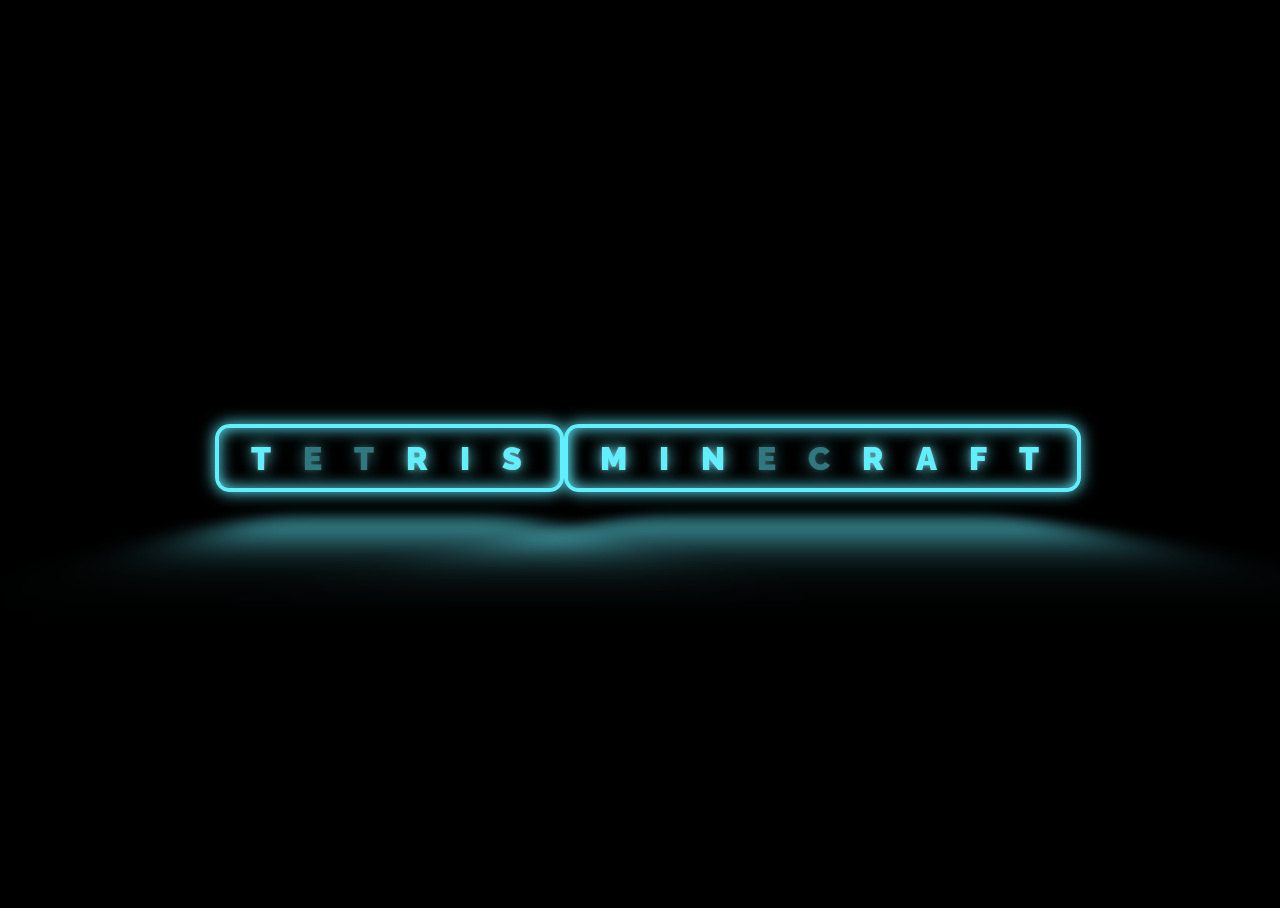
<file: index.html>
<!DOCTYPE html>
<html lang="en" >
<head>
  <meta charset="UTF-8">
  <title>A2SR GAMES</title>
  <link rel="stylesheet" href="css/style.css">
</head>
<body>

<!-- partial:index.partial.html -->
<a href="tetris.html" button class='glowing-btn'><span class='glowing-txt'>T<span class='faulty-letter'>ET</span>RIS</span></button></a>
<!-- partial -->
<a href="minecraft.html" button class='glowing-btn'><span class='glowing-txt'>MIN<span class='faulty-letter'>EC</span>RAFT</span></button></a>
  
</body>
</html>
</file>
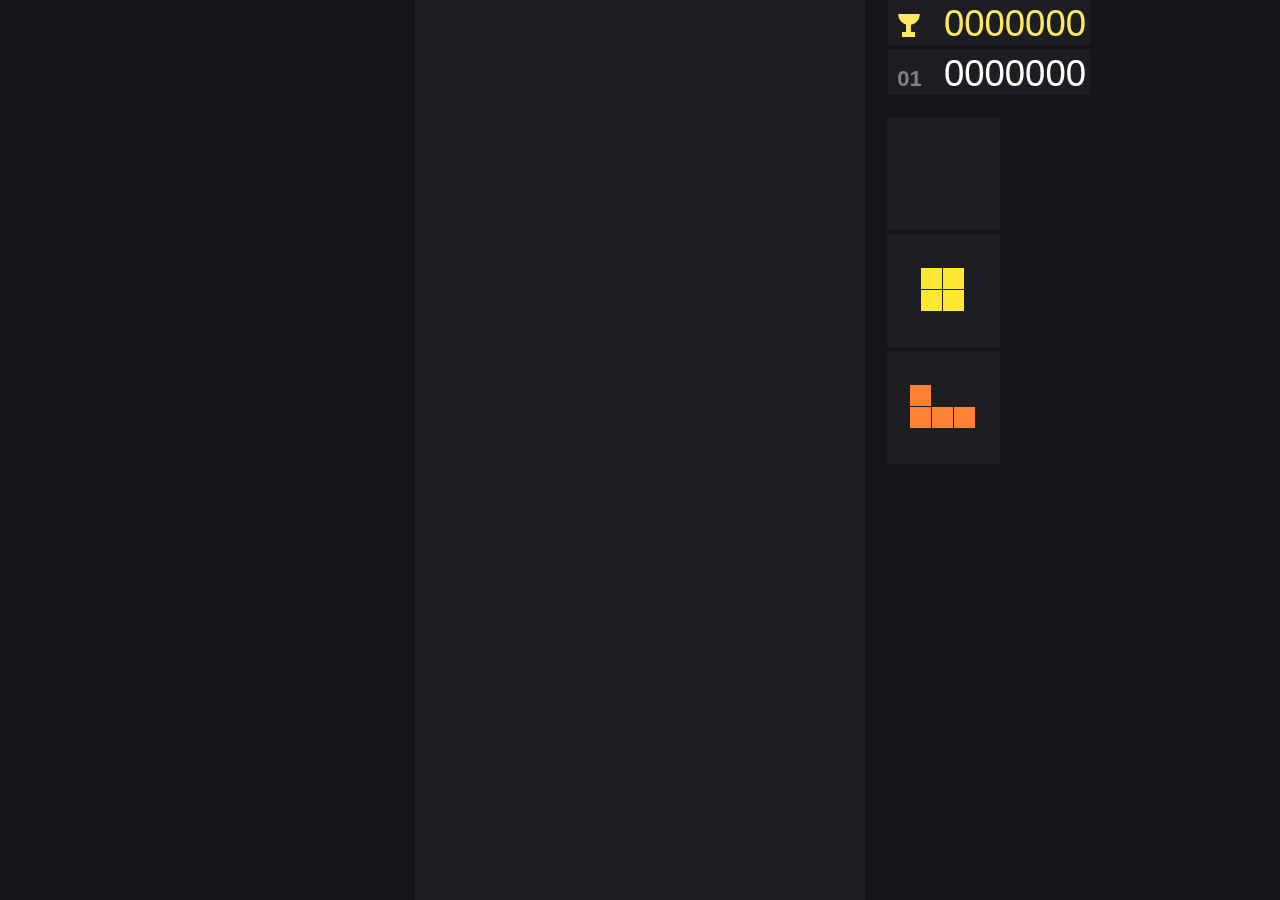
<file: index2.html>
<!DOCTYPE html>
<html lang="en-US">
 
<head>
    <meta charset="UTF-8">
    <title>Tetris</title>
</head>
 
<body>

    <script>

        //  TODO:
        //    * touch controls
        //    * allow late piece rotation
        //    * code cleanup


        //--------------------------------------------------//
        //    PAGE OBJECT & LOGIC                           //
        //--------------------------------------------------//

        var Page = {  
        IsSetup: false,
        
        body: document.getElementsByTagName('body')[0],
        cvs: document.createElement('canvas'),
        ctx: 0,
        
        unitSize: 0,
        AreaArr: [], 
        
        // calculates the unit size, canvas bounds, and canvas positioning
        WindowChanged: function() {
            
            // Calulcate the unitSize based on window width and height.
            // The minimum of these calculations will be used.
            
            var bodyW = document.documentElement.clientWidth,
                bodyH = document.documentElement.clientHeight,
                newUnitW = (bodyW - (bodyW % 80)) / 16,
                newUnitH = (bodyH - (bodyH % 100)) / 20,
                newUnitMin = Math.max(Math.min(newUnitW, newUnitH), 20);    
            
            // if the calcUnitMin != unitSize, update unitSize, recalculate
            // all DrawAreaObjs, and update the canvas element bounds
            
            this.unitSize = newUnitMin;

            // store Right-most & Bottom-most points for canvas bounds
            var rightLimit = 0,
                bottomLimit = 0;

            for(var i = 0; i < Page.AreaArr.length; i++){
            Page.AreaArr[i].CalculateBounds();

            var newRightLimit = Page.AreaArr[i].left + Page.AreaArr[i].W,
                newBottomLimit = Page.AreaArr[i].top + Page.AreaArr[i].H;

            rightLimit = Math.max(newRightLimit, rightLimit);
            bottomLimit = Math.max(newBottomLimit, bottomLimit);
            }

            this.cvs.width = rightLimit;
            this.cvs.height = bottomLimit;

            // left pos uses Game.W because ideally that area is centered
            var topPos = (bodyH - bottomLimit) / 2,
                leftPos = (bodyW / 2) - (this.Game.W / 2),
                rightOffset = bodyW - (leftPos + rightLimit) - this.unitSize * 0.5;       

            // if default canvas positioning extends beyond screen, adjust it
            if (rightOffset < 0){
            leftPos = Math.max(this.unitSize * 0.5, leftPos + rightOffset);
            }

            this.cvs.style.left = leftPos + 'px';
            this.cvs.style.top =  topPos + 'px';    
        },
        
        // performs the page setup
        Initialize: function(){
            
            // if page has not been setup, do initial setup
            if (this.IsSetup === false){
            document.body.appendChild(Page.cvs);

            this.body.style.overflow = 'hidden';
            this.body.style.backgroundColor = 'rgb(19,21,25)';
            this.cvs.style.position = 'absolute';     
            this.ctx = this.cvs.getContext('2d');
            
            this.IsSetup = true;
            }
            
            this.WindowChanged();
            
            // dirty all draw areas
            for(var i = 0; i < Page.AreaArr.length; i++){
            Page.AreaArr[i].IsDirty = true;
            }
        },

        // redraws canvas visuals whenever the page is marked as dirty
        Update: function() {
            for(var i = 0; i < Page.AreaArr.length; i++){
            if (Page.AreaArr[i].IsDirty){
                Page.AreaArr[i].Draw();
                Page.AreaArr[i].IsDirty = false;
            }
            }
        }
        };
        

        // Definition for Area objects. Bounds are in UNITS
        function DrawAreaObj(Left,Top,Width,Height,DrawFunction){

        // bounds in UNITS
        this.leftBase = Left;
        this.topBase = Top;
        this.widthBase = Width;
        this.heightBase = Height;
        
        // bounds in PIXELS
        this.left = 0;
        this.top = 0;
        this.W = 0;
        this.H = 0;
        
        // dirty flag (clean yourself up flag, you're better than that)
        this.IsDirty = false;
        
        // bounds recalculated and area dirtied when unitSize changes
        this.CalculateBounds = function(){
            this.left = this.leftBase * Page.unitSize;
            this.top = this.topBase * Page.unitSize;
            this.W = this.widthBase * Page.unitSize;
            this.H = this.heightBase * Page.unitSize;
            
            this.IsDirty = true;
        };
        
        // draw function as passed in by the callee
        this.Draw = DrawFunction;
        
        // push this area into the area arr    
        Page.AreaArr.push(this);
        }


        Page.Game = new DrawAreaObj(0,0,10,20,function(){
        
        // unitSize minus a couple pixels of separation
        var uDrawSize = Page.unitSize - 2,
            drawL,
            drawT;

        // redraws the background elements for game area
        Page.ctx.fillStyle = 'rgb(28,30,34)';
        Page.ctx.fillRect(this.left, this.top, this.W, this.H); 
        
        // draw the static unit blocks
        for(var i = 0; i < GM.StaticUnits.length; i++){
            for(var j = 0; j < GM.StaticUnits[i].length; j++){
            
            // get the unit value for this index pair
            var uValue = GM.StaticUnits[i][j];
            
            // if this unit value is not 0, draw the unit
            if (uValue !== 0){
                drawL = i * Page.unitSize + 1;
                drawT = j * Page.unitSize + 1;

                // fill this square with color based on player alive status        
                Page.ctx.fillStyle = (GM.IsAlive) ? uValue : 'rgb(34,36,42)';      
                Page.ctx.fillRect(drawL,drawT,uDrawSize,uDrawSize);
            }
            }
        }
        
        // draw the current active projection and piece (if exists)
        if (GM.Pc.Cur !== 0 && GM.IsAlive){
            var projColor = ColorWithAlpha(GM.Pc.Cur.color,0.1);   
            
            for(var k = 0; k < GM.Pc.Cur.UO.arr.length; k++){
            drawL = (GM.Pc.Cur.x + GM.Pc.Cur.UO.arr[k].x) * Page.unitSize + 1;
            drawT = (GM.Pc.Cur.y + GM.Pc.Cur.UO.arr[k].y) * Page.unitSize + 1;
            
            Page.ctx.fillStyle = GM.Pc.Cur.color;
            Page.ctx.fillRect(drawL,drawT,uDrawSize,uDrawSize); 
            
            // also draw the projection (if one exists)
            if (GM.IsAlive && GM.Pc.ProjY !== 0){
                drawT += GM.Pc.ProjY * Page.unitSize;
                
                Page.ctx.fillStyle = projColor;
                Page.ctx.fillRect(drawL,drawT,uDrawSize,uDrawSize);
            }
            }
        }
            
        // if the player is dead, draw the game over text
        if (!GM.IsAlive){
            DrawText("GAME OVER",'rgb(255,255,255)','500',
                    'center',uDrawSize,this.W/2,this.H/4);
        }
        });


        Page.UpcomingA = new DrawAreaObj(10.5,2.6,2.5,2.5,function(){
        
        var uDrawSize = Math.floor(Page.unitSize / 2),
            pcA = GM.Pc.Upcoming[0];
        
        // next box background
        Page.ctx.fillStyle = 'rgb(28,30,34)';
        Page.ctx.fillRect(this.left, this.top, this.W, this.H);  
        
        // draw the upcoming piece (if one exists)
        if (pcA !== 0){
            Page.ctx.fillStyle = pcA.color;
            
            var totalL = 0, 
                totalT = 0, 
                countedL = [], 
                countedT = [];
            
            // calculate average positions of units in order to center
            for(var i = 0; i < pcA.UO.arr.length; i++){
            var curX = pcA.UO.arr[i].x,
                curY = pcA.UO.arr[i].y;
            
            if (countedL.indexOf(curX) < 0){
                countedL.push(curX);
                totalL += curX;
            }
            if (countedT.indexOf(curY) < 0){
                countedT.push(curY);
                totalT += curY;
            }
            }
            
            var avgL = uDrawSize * (totalL / countedL.length + 0.5),
                avgT = uDrawSize * (totalT / countedT.length + 0.5),
                offsetL = this.left + this.W/2,
                offsetT = this.top + this.H/2;
            
            console.log(avgL + ", " + avgT);
            
            // now draw the upcoming piece, using avg vars to center
            for(var j = 0; j < pcA.UO.arr.length; j++){
            var drawL = Math.floor(offsetL - avgL + pcA.UO.arr[j].x * uDrawSize),
                drawT = Math.floor(offsetT - avgT + pcA.UO.arr[j].y * uDrawSize); 
            
            Page.ctx.fillRect(drawL,drawT,uDrawSize - 1,uDrawSize - 1);
            }
        }
        });


        Page.UpcomingB = new DrawAreaObj(10.5,5.2,2.5,2.5,function(){
        
        var uDrawSize = Math.floor(Page.unitSize / 2),
            pcB = GM.Pc.Upcoming[1];
        
        // next box background
        Page.ctx.fillStyle = 'rgb(28,30,34)';
        Page.ctx.fillRect(this.left, this.top, this.W, this.H);
        
        // draw the upcoming piece (if one exists)
        if (pcB !== 0){
            Page.ctx.fillStyle = pcB.color;
            
            var totalL = 0, 
                totalT = 0, 
                countedL = [], 
                countedT = [];
            
            // calculate average positions of units in order to center
            for(var i = 0; i < pcB.UO.arr.length; i++){
            var curX = pcB.UO.arr[i].x,
                curY = pcB.UO.arr[i].y;
            
            if (countedL.indexOf(curX) < 0){
                countedL.push(curX);
                totalL += curX;
            }
            if (countedT.indexOf(curY) < 0){
                countedT.push(curY);
                totalT += curY;
            }
            }
            
            var avgL = uDrawSize * (totalL / countedL.length + 0.5),
                avgT = uDrawSize * (totalT / countedT.length + 0.5),
                offsetL = this.left + this.W/2,
                offsetT = this.top + this.H/2;
            
            console.log(avgL + ", " + avgT);
            
            // now draw the upcoming piece, using avg vars to center
            for(var j = 0; j < pcB.UO.arr.length; j++){
            var drawL = Math.floor(offsetL - avgL + pcB.UO.arr[j].x * uDrawSize),
                drawT = Math.floor(offsetT - avgT + pcB.UO.arr[j].y * uDrawSize); 
            
            Page.ctx.fillRect(drawL,drawT,uDrawSize - 1,uDrawSize - 1);
            }
        }
        });


        Page.UpcomingC = new DrawAreaObj(10.5,7.8,2.5,2.5,function(){
        
        var uDrawSize = Math.floor(Page.unitSize / 2),
            pcC = GM.Pc.Upcoming[2];
        
        // next box background
        Page.ctx.fillStyle = 'rgb(28,30,34)';
        Page.ctx.fillRect(this.left, this.top, this.W, this.H);
        
        // draw the upcoming piece (if one exists)
        if (pcC !== 0){
            Page.ctx.fillStyle = pcC.color;
            
            var totalL = 0, 
                totalT = 0, 
                countedL = [], 
                countedT = [];
            
            // calculate average positions of units in order to center
            for(var i = 0; i < pcC.UO.arr.length; i++){
            var curX = pcC.UO.arr[i].x,
                curY = pcC.UO.arr[i].y;
            
            if (countedL.indexOf(curX) < 0){
                countedL.push(curX);
                totalL += curX;
            }
            if (countedT.indexOf(curY) < 0){
                countedT.push(curY);
                totalT += curY;
            }
            }
            
            var avgL = uDrawSize * (totalL / countedL.length + 0.5),
                avgT = uDrawSize * (totalT / countedT.length + 0.5),
                offsetL = this.left + this.W/2,
                offsetT = this.top + this.H/2;
            
            console.log(avgL + ", " + avgT);
            
            // now draw the upcoming piece, using avg vars to center
            for(var j = 0; j < pcC.UO.arr.length; j++){
            var drawL = Math.floor(offsetL - avgL + pcC.UO.arr[j].x * uDrawSize),
                drawT = Math.floor(offsetT - avgT + pcC.UO.arr[j].y * uDrawSize); 
            
            Page.ctx.fillRect(drawL,drawT,uDrawSize - 1,uDrawSize - 1);
            }
        }
        });


        Page.ScoreBarHigh = new DrawAreaObj(10.5,0,4.5,1,function(){
        
        // draw the score area back bar
        Page.ctx.fillStyle = 'rgb(28,30,34)';
        Page.ctx.fillRect(this.left,this.top,this.W,this.H);
        
        
        // Draw the trophy symbol
        
        var miniUnit, left, top, width, height;
        
        miniUnit = Page.unitSize * 0.01;
        Page.ctx.fillStyle = 'rgb(255,232,96)';
            
        // trophy base
        left = Math.floor(this.left + miniUnit * 33);
        top = Math.floor(this.top + this.H - miniUnit * 28);
        width = Math.floor(miniUnit * 30);
        height = Math.floor(miniUnit * 12);
        Page.ctx.fillRect(left,top,width,height);
        
        // trophy trunk
        left = Math.floor(this.left + miniUnit * 42);
        top = Math.floor(this.top + this.H - miniUnit * 50);
        width = Math.floor(miniUnit * 12);
        height = Math.floor(miniUnit * 32);  
        Page.ctx.fillRect(left,top,width,height);
        
        // trophy bowl
        left = Math.floor(this.left + miniUnit * 48);
        top = Math.floor(this.top + this.H - miniUnit * 68);
        Page.ctx.arc(left, top, miniUnit * 24, 0, Math.PI);
        Page.ctx.fill();
        
        // draw the player's current score
        text = ("00000000" + GM.ScoreHigh).slice(-7);
        left = this.left + this.W - 4;
        top = this.top + Page.unitSize * 0.8;
        size = Math.floor(Page.unitSize * 0.8) + 0.5;
        
        DrawText(text, 'rgb(255,232,96)', '500', 'right', size, left, top);
        });

        Page.ScoreBarCur = new DrawAreaObj(10.5,1.1,4.5,1,function(){
        
        // draw the score area back bar
        Page.ctx.fillStyle = 'rgb(28,30,34)';
        Page.ctx.fillRect(this.left,this.top,this.W,this.H);
        
        // draw the player's current level
        var text, left, top, size, miniUnit;
        miniUnit = Page.unitSize * 0.01;
        
        text = ('00' + GM.Level).slice(-2);
        left = this.left + Math.floor(miniUnit * 50);
        top = this.top + Page.unitSize * 0.8;
        size = Math.floor(Page.unitSize * 0.5);
        
        DrawText(text, 'rgb(128,128,128)', '900', 'center', size, left, top);
        
        
        // draw the player's current score
        text = ("00000000" + GM.ScoreCur).slice(-7);
        left = this.left + this.W - 4;
        top = this.top + Page.unitSize * 0.8;
        size =  Math.floor(Page.unitSize * 0.8) + 0.5;
        
        DrawText(text, 'rgb(255,255,255)', '500', 'right', size, left, top);
        });


        //--------------------------------------------------//
        //    GAME MANAGER OBJECT & LOGIC                   //
        //--------------------------------------------------//

        var GM = {
        
        //-- VARS ---------*/
        
        // timers
        TimeCur:0, TimeEvent:0, TickRate:0,
        
        // player status & score
        IsAlive:0, Level:0, PiecesRemaining:0,
        
        // score count and current piece score modifiers
        ScoreHigh: 0, ScoreCur:0, ScoreBonus:0, DifficultFlag: 0,

        // array of grid squares
        StaticUnits: [],
        
        
        /*-- FCNS ---------*/
        
        // Set up intial game var values
        Initialize: function(){
            
            // reset current piece vars
            this.Pc.Next = this.Pc.Cur = this.Pc.ProjY = 0;

            // populate the GM's static unit array with 0's (empty)
            for(var i = 0; i < 10; i++){
            this.StaticUnits[i] = [];
            for(var j = 0; j < 20; j++){
                this.StaticUnits[i][j] = 0;
            }
            }

            // reset timer
            this.TimeCur = this.TimeEvent = 0;
            this.TickRate = 500;

            // set up level values for level 1
            this.PiecesRemaining = 10;
            this.Level = 1;

            // reset the score and set player to alive
            this.ScoreCur = 0;
            this.IsAlive = true;
        },

        // updates time each frame and executing logic if a tick has passed
        Update: function(){
            this.TimeCur = new Date().getTime();
        
            if (this.TimeCur >= this.TimeEvent){
            
            if (GM.Pc.Cur === 0 && this.IsAlive){
                this.Pc.Generate();
            }
            else{
                this.Pc.DoGravity();
                this.Pc.ProjY = this.Pc.TryProject();
                Page.Game.IsDirty = true;
            }      
            
            this.RefreshTimer();
            }
        },
        
        // reset the tick timer (generates a new TimeEvent target)
        RefreshTimer: function(){
            this.TimeEvent = new Date().getTime() + this.TickRate;
        },
        
        // called when a piece is spawned, advances level if needed
        PieceSpawned: function(){
            this.PiecesRemaining--;
            if (this.PiecesRemaining <= 0){
            this.AdvanceLevel();
            }
        },
        
        // advance level, recalculate TickRate, reset pieces remaining
        AdvanceLevel: function(){
            this.Level++;
            
            this.TickRate = Math.floor(555 * Math.exp(this.Level / -10));
            this.PiecesRemaining = Math.floor((5000 / this.TickRate));
            
            Page.ScoreBarCur.IsDirty = true;
        },
        
        // check specified rows to see if any can be cleared
        CheckUnits: function(checkRowsRaw){
            var scoreMult = 0,
                pieceScore = 0,
                checkRows = [];
            
            // add the scoreBonus for dropping
            if (this.ScoreBonus > 0){
            pieceScore += this.ScoreBonus;      
            }
            
            // sort the rows
            for(var a = 0; a < 20; a++){
            if (checkRowsRaw.indexOf(a) >= 0){
                checkRows.push(a);
            }
            }
            
            for(var i = 0; i < checkRows.length; i++){
            var hasGap = false,
                checkIndex = checkRows[i]; 
            
            for(var j = 0; j < GM.StaticUnits.length; j++){
                if (GM.StaticUnits[j][checkIndex] === 0){
                hasGap = true;
                break;
                }
            }
            
            
            if (hasGap === false){
                for(var k = 0; k < GM.StaticUnits.length; k++){
                GM.StaticUnits[k].splice(checkIndex,1);
                GM.StaticUnits[k].unshift(0);          
                }
                
                pieceScore += 100 + 200 * scoreMult;
                if (scoreMult > 2){
                pieceScore += 100;
                }        
                scoreMult++;
            }
            }
            
            if(this.DifficultFlag === 1){
            pieceScore = Math.floor(pieceScore * 1.5);
            this.DifficultFlag = 0;
            }
            
            if (pieceScore > 0){      
            this.ScoreCur += pieceScore;
            Page.ScoreBarCur.IsDirty = true;
            
            this.ScoreBonus = 0;
            
            if (scoreMult > 3){
                this.DifficultFlag = 1;
            }    
            }
        },
        
        GameOver: function(){
            Page.Game.IsDirty = Page.ScoreBarCur.IsDirty = true;
            
            if (this.ScoreCur > this.ScoreHigh){
            this.ScoreHigh = this.ScoreCur;
            Page.ScoreBarHigh.IsDirty = true;
            console.log(this.ScoreHigh);
            }    
            
            this.IsAlive = false;
        }
        };


        //--------------------------------------------------//
        //    PIECE OBJECT BUILDER                          //
        //--------------------------------------------------//

        // PcObj is used to create new piece object instances based on the
        // passed in parameters. PcObj is called by predefined templates

        GM.PcObj = function(color, rotCount, units){  
        this.x = 5;
        this.y = 0;
        this.color = color;
        this.UO = {};

        // rotate this piece by advancing to next unit obj of linked list
        this.Rotate = function(){
            this.UO = this.UO.nextUO;
        };

        // set up the piece unit object linked list to define rotations
        this.SetUO = function(rotCount, units){    
            var linkedListUO = [];
            
            linkedListUO[0] = { nextUO: 0, arr:[] };
            linkedListUO[0].arr = units;

            for(var i = 0; i < rotCount; i++){
            var nextI = (i + 1 < rotCount) ? i + 1 : 0;
            linkedListUO[i] = { nextUO: 0, arr:[]};
            
            if (i > 0){
                linkedListUO[i-1].nextUO = linkedListUO[i];
            }

            for(var j = 0; j < units.length; j++){
                var unX,
                    unY;
                
                if (i === 0){
                unX = units[j].x;
                unY = units[j].y;
                }
                else{
                unX = linkedListUO[i-1].arr[j].y * -1;
                unY = linkedListUO[i-1].arr[j].x;  
                }

                linkedListUO[i].arr[j] = { x: unX, y: unY };        
            }      
            }
            
            linkedListUO[rotCount - 1].nextUO = linkedListUO[0];
            this.UO = linkedListUO[0];
        };
        this.SetUO(rotCount, units);
        };


        //--------------------------------------------------//
        //    PIECE TYPE TEMPLATES                          //
        //--------------------------------------------------//

        // Templates create a new piece object instance based on
        // their color, rotation count, and unit block definitions.

        // O - Square piece definition
        GM.O = function(){
        return new GM.PcObj('rgb(255,232,51)', 1,                
                            [{x:-1,y: 0},
                            {x: 0,y: 0},
                            {x:-1,y: 1}, 
                            {x: 0,y: 1}]);
        };

        // I - Line piece definition
        GM.I = function(){
        return new GM.PcObj('rgb(51,255,209)', 2,  
                            [{x:-2,y: 0},
                            {x:-1,y: 0},
                            {x: 0,y: 0},
                            {x: 1,y: 0}]);
        };

        // S - Right facing zigzag piece definition
        GM.S = function(){ 
        return new GM.PcObj('rgb(106,255,51)', 2, 
                            [{x: 0,y: 0},
                            {x: 1,y: 0}, 
                            {x:-1,y: 1},
                            {x: 0,y: 1}]);
        };

        // Z - Left facing zigzag piece definition
        GM.Z = function(){ 
        return new GM.PcObj('rgb(255,51,83)', 2,
                            [{x:-1,y: 0},
                            {x: 0,y: 0},
                            {x: 0,y: 1},
                            {x: 1,y: 1}]);
        };

        // L - Right facing angle piece definition
        GM.L = function(){
        return new GM.PcObj('rgb(255,129,51)', 4,
                            [{x:-1,y: 0},
                            {x: 0,y: 0},
                            {x: 1,y: 0},
                            {x:-1,y:-1}]);
        };

        // J - Left facing angle piece definition
        GM.J = function(){
        return new GM.PcObj('rgb(64,100,255)', 4,
                            [{x:-1,y: 0},
                            {x: 0,y: 0},
                            {x: 1,y: 0},
                            {x: 1,y:-1}]);
        };

        // T - Hat shaped piece definition
        GM.T = function(){
        return new GM.PcObj('rgb(160,62,255)', 4,
                            [{x:-1,y: 0},
                            {x: 0,y: 0},
                            {x: 1,y: 0},
                            {x: 0,y:-1}]);
        };


        //--------------------------------------------------//
        //    ACTIVE PIECE CONTROLLER                       //
        //--------------------------------------------------//

        // Controls the generation, movement, and placement of piece 
        // objects. Monitors the current piece and upcoming piece

        GM.Pc = {
        
        //-- VARS ---------*/
        
        // current piece, projected Y pos of cur piece  
        Cur:0, ProjY:0,
        
        // upcoming pieces
        Upcoming: [0,0,0],
        
        
        //-- FCNS ---------*/
        
        // push upcoming piece to current & randomize new upcoming piece
        Generate: function(){
            
            // push upcoming piece to current and push down other upcomings
            this.Cur = this.Upcoming[0];
            this.Upcoming[0] = this.Upcoming[1];
            this.Upcoming[1] = this.Upcoming[2];    
                
            // check if the player lost
            if (this.Cur !== 0){
            var spawnCollisions = this.CheckCollisions(0,0,0);
            if (spawnCollisions > 0){
                GM.GameOver();
                this.Freeze();
            }
            }
            
            // if player is alive, generate random upcoming piece
            if (GM.IsAlive !== 0){
            var randInt = Math.floor(Math.random() * 7);

            switch(randInt){
                case 0: this.Upcoming[2] = GM.O(); break;
                case 1: this.Upcoming[2] = GM.I(); break;
                case 2: this.Upcoming[2] = GM.S(); break;
                case 3: this.Upcoming[2] = GM.Z(); break; 
                case 4: this.Upcoming[2] = GM.L(); break;
                case 5: this.Upcoming[2] = GM.J(); break;
                case 6: this.Upcoming[2] = GM.T(); break;
                default: break;      
            }

            // if a current piece was set, inform the GM
            if (this.Cur !== 0){
                GM.PieceSpawned();
                Page.Game.IsDirty = true;
            }
            
            Page.UpcomingA.IsDirty = Page.UpcomingB.IsDirty =
                Page.UpcomingC.IsDirty = true;
            }
        },
        
        // freeze the current piece's position and rotation
        Freeze: function(){
            
            if (GM.IsAlive){
            var affectedRows = [];    
            
            for(var i = 0; i < this.Cur.UO.arr.length; i++){
                var staticX = this.Cur.x + this.Cur.UO.arr[i].x,
                    staticY = this.Cur.y + this.Cur.UO.arr[i].y;

                if (staticY >= 0 && staticY <= GM.StaticUnits[0].length){
                GM.StaticUnits[staticX][staticY] = this.Cur.color;
                }

                if (affectedRows.indexOf(staticY) < 0){
                affectedRows.push(staticY);
                }
            }

            GM.CheckUnits(affectedRows);
            this.Generate();
            }
        },
        
        // apply gravity to the current piece, checking for collisions
        DoGravity: function(){    
            if (this.Cur !== 0){
            var collisions = this.CheckCollisions(0,0,1);
            
            if (collisions === 0){
                this.Cur.y++;
            }
            else{
                this.Freeze();
            }
            }
            GM.RefreshTimer();
        },
        
        // attempt to rotate the current piece, returns bool
        TryRotate: function(){
            if (this.Cur !== 0){    
            var collisions = this.CheckCollisions(1,0,0);

            if (collisions === 0){
                this.Cur.Rotate();
                return true;
            }
            }
            return false;
        },
        
        // attempt to move current piece base on given XY, returns bool
        TryMove: function(moveX, moveY){    
            if (this.Cur !== 0){
            var collisions = this.CheckCollisions(0,moveX,moveY);

            if (collisions === 0){
                this.Cur.x += moveX;
                this.Cur.y += moveY;

                if (moveY > 0){
                GM.RefreshTimer();
                GM.ScoreBonus++;
                }
                return true;
            }
            }
            return false;
        },
        
        // attempt to drop the current piece until it collides, returns bool
        TryDrop: function(){ 
            var squaresDropped = 0;
            
            if (this.Cur !== 0){
            while(this.TryMove(0,1) === true && squaresDropped < 22){
                squaresDropped++;
            }      
            }

            if (squaresDropped > 0){
            GM.ScoreBonus += 2 * squaresDropped;
            this.Freeze();
            return true;
            }
            else{
            return false;
            }
        },
        
        // attempt to find (and return) projected drop point of current piece
        TryProject: function(){
            var squaresDropped = 0;
            
            if (this.Cur !== 0){
            while(this.CheckCollisions(0,0,squaresDropped) === 0 &&
                    squaresDropped < 22){
                squaresDropped++;
            }
            }
            return squaresDropped - 1;    
        },
            
        // return collision count OR -1 if test piece out of bounds
        CheckCollisions: function(doRot, offsetX, offsetY){
            var unitArr,
                collisionCount = 0;    
            
            if (doRot === 1){
            unitArr = this.Cur.UO.nextUO.arr;
            }
            else{
            unitArr = this.Cur.UO.arr;
            }

            for(var i = 0; i < unitArr.length; i++){
            var testX = this.Cur.x + unitArr[i].x + offsetX,
                testY = this.Cur.y + unitArr[i].y + offsetY,
                limitX = GM.StaticUnits.length,
                limitY = GM.StaticUnits[0].length;
            

            if (testX < 0 || testX >= limitX || testY >= limitY){
                return -1;
            }      
            else if (testY > 0){
                if (GM.StaticUnits[testX][testY] !== 0){
                collisionCount++;
                }
            }
            }    
            return collisionCount;
        }
        };


        //--------------------------------------------------//
        //    EVENT LISTENERS                               //
        //--------------------------------------------------//

        // Event for keyboard calls the corresponding manipulation functions
        // in GM.Pc based on user inputs. If manipulation is successful,
        // the page is marked as dirty.

        document.addEventListener('keydown', function(evt){
        var key = event.keyCode || event.which;

        if (GM.IsAlive){
            switch(key){

                // Up arrow OR W = rotate     
            case 38: 
            case 87: 
                Page.Game.IsDirty = GM.Pc.TryRotate(); 
                break;

                // Left arrow OR A = move left
            case 37: 
            case 65: 
                Page.Game.IsDirty = GM.Pc.TryMove(-1,0);
                break;

                // Right arrow OR D = move right  
            case 39:
            case 68:
                Page.Game.IsDirty = GM.Pc.TryMove(1,0);
                break;

                // Down arrow OR S = move down  
            case 40:     
            case 83:
                Page.Game.IsDirty = GM.Pc.TryMove(0,1);
                break;

                // Spacebar to drop the current piece
            case 32:
                Page.Game.IsDirty = GM.Pc.TryDrop();
                break;

            default: break;
            }

            //if board was dirtied, cast fresh projection for current piece
            if (Page.Game.IsDirty){
            GM.Pc.ProjY = GM.Pc.TryProject();
            }
        }
        
        // if player not alive, reset the game
        else{
            Init();
        }
        
        }, false);


        // Window resize event calls Page function to update the canvas 
        // size/position, area bounds within the canvas, and the unitSize

        window.onresize = function(event) {
        Page.WindowChanged();
        };


        //--------------------------------------------------//
        //    INITIALAZATION AND GAME LOOP                  //
        //--------------------------------------------------//

        // Called on page load / game reset, Init fcn initializes 
        // the Page and GM objects, then starts the main game loop.

        function Init () { 
        
        // initialize the page object
        Page.Initialize();
        
        // initialize the GM object
        GM.Initialize();
        }
        Init();


        // Main game loop. Updates GM object to check if tick can be
        // performed. Then, if the page is dirty, performs a Draw.

        function Loop() {  
        
        // always update Page
        Page.Update();
        
        // only need to update GM if the player is alive
        if (GM.IsAlive){
            GM.Update();
        }
            
        window.requestAnimationFrame(Loop);
        }
        Loop();


        //--------------------------------------------------//
        //    HELPER FUNCTIONS                              //
        //--------------------------------------------------//

        function DrawText(text, color, weight, alignment, size, left, top){  
        Page.ctx.font = weight + ' ' + size + 'px "Jura", sans-serif';
        Page.ctx.textAlign = alignment;
        Page.ctx.fillStyle = color;
        Page.ctx.fillText(text, left ,top);  
        }


        function ColorWithAlpha(color, alpha){
        var retColor = 'rgba' + color.substring(3,color.length - 1);
        retColor += ',' + alpha + ')';
        return retColor;
        }


    </script>
 
</body>
 
 
 
</html>
</file>
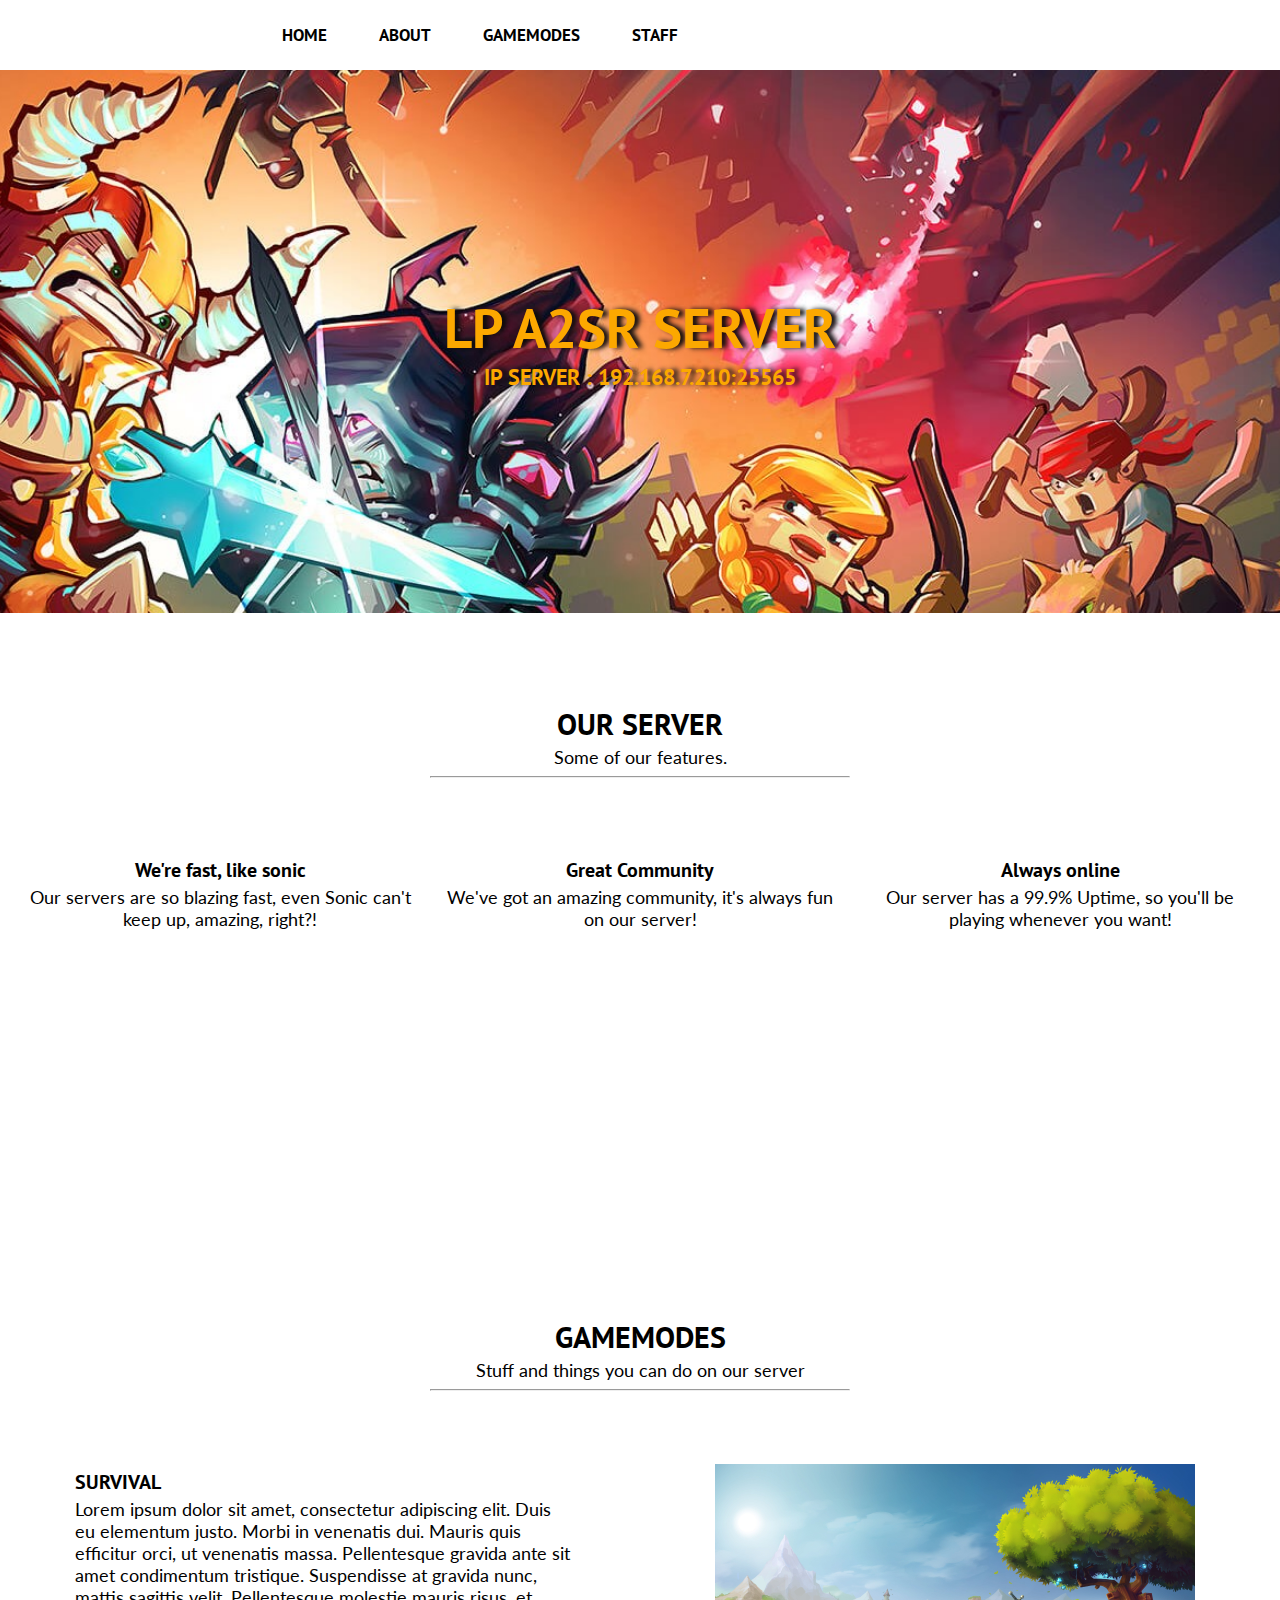
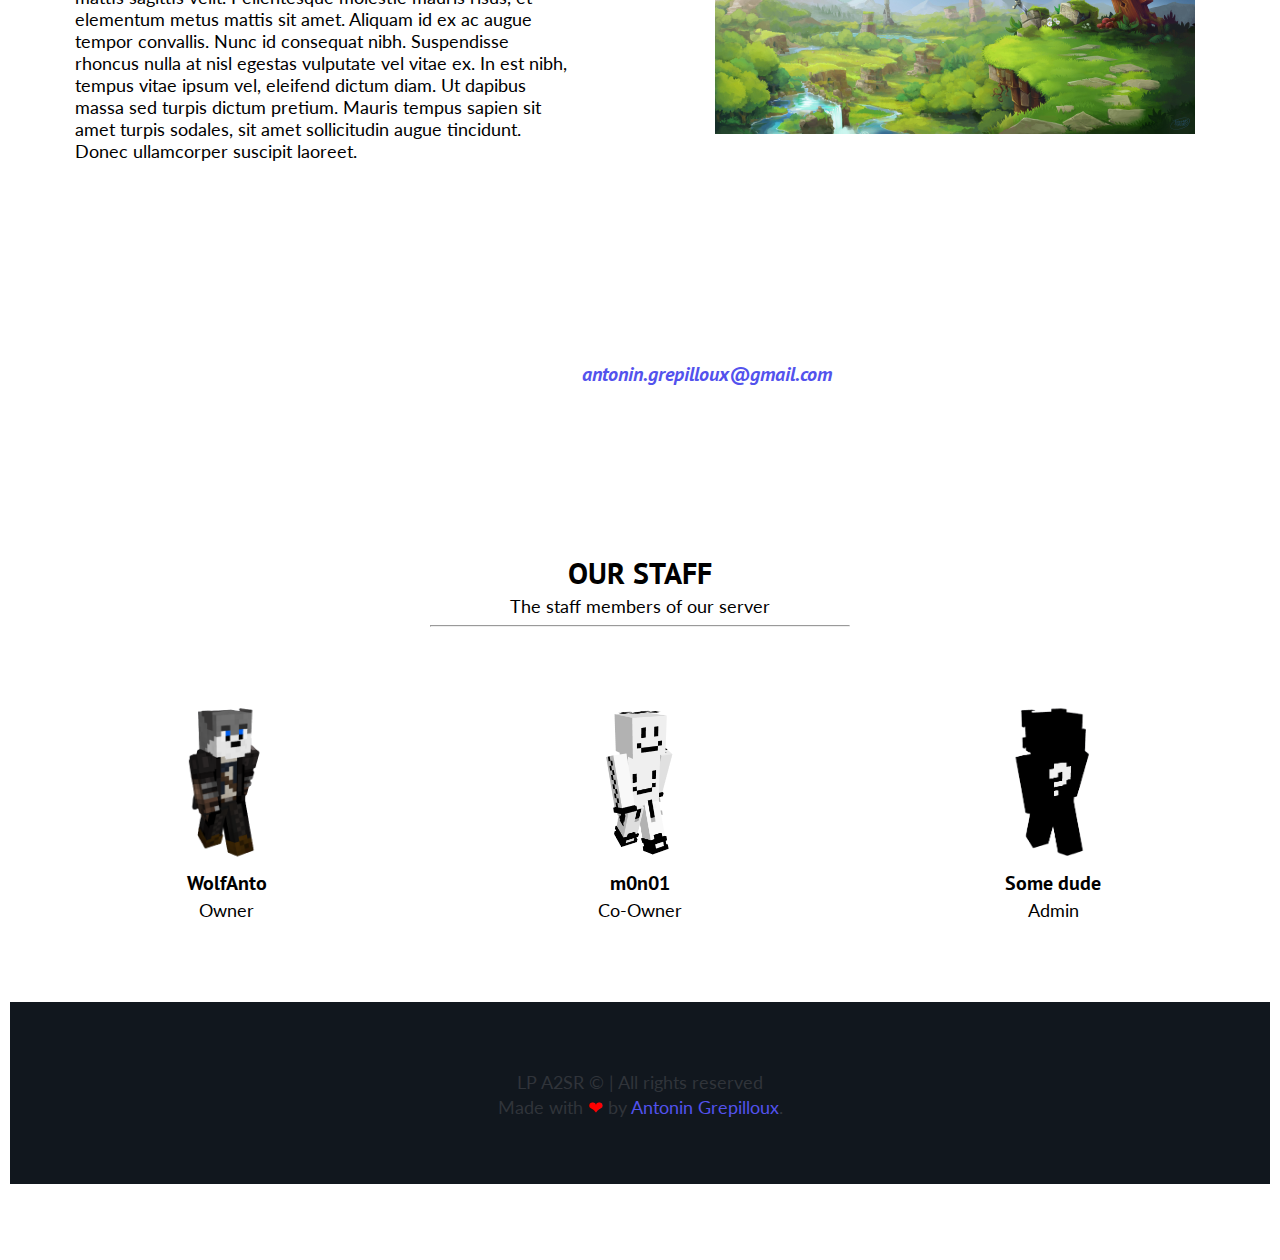
<file: minecraft.html>
<!--

	Template made by: Rick Klaasboer
	www.rickklaasboer.online

	Version: 1.0.0

	Note: All the images on the demo are not stored locally, 
	but stored on other servers, 
	if they're not showing, one of the links could be broken!

	Need support?
	PM me on SpigotMC (https://www.spigotmc.org/members/gewoonrick.31710/)

	See anything broken?
	PM me on SpigotMC (https://www.spigotmc.org/members/gewoonrick.31710/)

-->
<!DOCTYPE html>
<html lang="en">
<head>
	<title>LP A2SR</title>

	<meta name="viewport" content="width=device-width, initial-scale=1.0">
	<meta charset="utf-8">

	<!-- Custom CSS for this template -->
	<link rel="stylesheet" type="text/css" href="css/main.css">

	<!-- Font -->
	<link href="https://fonts.googleapis.com/css?family=PT+Sans" rel="stylesheet">
	<link href="https://fonts.googleapis.com/css?family=PT+Sans:700" rel="stylesheet">
	<link href="https://fonts.googleapis.com/css?family=PT+Sans:400" rel="stylesheet">
	<link href="https://fonts.googleapis.com/css?family=Lato" rel="stylesheet"> 

	<!-- Bootstrap -->
	<link rel="stylesheet" type="text/css" href="css/bootstrap/bootstrap-grid.min.css">
	<link rel="stylesheet" type="text/css" href="js/bootstrap/bootstrap.min.js">

	<!-- Font Awesome -->
	<link rel="stylesheet" href="https://use.fontawesome.com/releases/v5.0.12/css/all.css" integrity="sha384-G0fIWCsCzJIMAVNQPfjH08cyYaUtMwjJwqiRKxxE/rx96Uroj1BtIQ6MLJuheaO9" crossorigin="anonymous">

</head>
<body>

	<button onclick="topFunction()" id="myBtn" title="Go to top"><i class="fas fa-arrow-up"></i></button> 
	
	<!-- Navbar -->
	<div class="topnav" id="myTopnav">
		<div class="max-width">
			  <a href="#head">Home</a>
			  <a href="#about">About</a>
			  <a href="#gamemodes">Gamemodes</a>
			  <a href="#staff">Staff</a>
		  	  <a href="javascript:void(0);" style="font-size:15px;" class="icon" onclick="myFunction()">&#9776;</a>
		</div>
	</div>
	<!-- End Navbar -->

	<!-- Header (Banner) -->
	<header id="head" class="parallax">
		<h1>LP A2SR Server</h1>
		<h3>IP Server : 192.168.7.210:25565</h3>
	</header>
	<!-- End Header -->

	<!-- About Section -->
	<section id="about">
		<h1>OUR SERVER</h1>
		<p>Some of our features.</p>
		<hr>
		<!-- First row of features -->
		<div class="row features">
			<div class="col">
				<i class="fab fa-cloudscale feature"></i>
				<h2>We're fast, like sonic</h2>
				<p>Our servers are so blazing fast, even Sonic can't keep up, amazing, right?!</p>
			</div>
			<div class="col">
				<i class="fas fa-users feature"></i>
				<h2>Great Community</h2>
				<p>We've got an amazing community, it's always fun on our server!</p>
			</div>
			<div class="col">
				<i class="fas fa-shield-alt feature"></i>
				<h2>Always online</h2>
				<p>Our server has a 99.9% Uptime, so you'll be playing whenever you want!</p>
			</div>
		</div>
		<!-- End first row -->

		<!-- Note: You can add as many feature rows as you like. -->
	</section>
	<!-- End about section -->

	<!-- Banner 1 -->
	<section id="banner" class="parallax">
		<h1>WHAT ARE YOU WAITING FOR?</h1>
		<h2>JOIN OUR SERVER NOW AT <i>192.168.7.210:25565</i></h2>
	</section>
	<!-- End Banner 1 -->

	<!-- Gamemodes Section -->
	<section id="gamemodes">
		<h1>GAMEMODES</h1>
		<p>Stuff and things you can do on our server</p>
		<hr>
		<!-- First Gamemode -->
		<div class="row fixed-width">
			<div class="col-md mode">
				<h2>SURVIVAL</h2>
				<p>Lorem ipsum dolor sit amet, consectetur adipiscing elit. Duis eu elementum justo. Morbi in venenatis dui. Mauris quis efficitur orci, ut venenatis massa. Pellentesque gravida ante sit amet condimentum tristique. Suspendisse at gravida nunc, mattis sagittis velit. Pellentesque molestie mauris risus, et elementum metus mattis sit amet. Aliquam id ex ac augue tempor convallis. Nunc id consequat nibh. Suspendisse rhoncus nulla at nisl egestas vulputate vel vitae ex. In est nibh, tempus vitae ipsum vel, eleifend dictum diam. Ut dapibus massa sed turpis dictum pretium. Mauris tempus sapien sit amet turpis sodales, sit amet sollicitudin augue tincidunt. Donec ullamcorper suscipit laoreet.</p>
			</div>
			<!-- Gamemode Image -->
			<div class="col-md img">
				<img class="res-img" src="imgs/survival.jpg">
			</div>
			<!-- End Gamemode Image -->
		</div>
		<!-- End First Gamemode -->

	<!-- End Gamemode Section -->

	<!-- Third Banner -->
	<section id="banner3" class="parallax">
		<h1>HAVE A QUESTION?</h1>
		<h2>CONTACT US AT <i><a href="mailto:#">antonin.grepilloux@gmail.com</a></i></h2>
	</section>
	<!-- End Third Section -->

	<!-- Staff Section -->
	<section id="staff">
		<h1>OUR STAFF</h1>
		<p>The staff members of our server</p>
		<hr>
		<!-- First Row Staff -->
		<div class="row stafflist">
			<!-- First Staff Member -->
			<div class="col-md staffblock">
				<img width="100px" height="160px"; src="imgs/wolfanto.png?w=1000&h=">
				<h2>WolfAnto</h2>
				<p>Owner</p>
			</div>
			<!-- End First Staff Member -->

			<!-- Second Staff Member -->
			<div class="col-md staffblock">
				<img width="160px" height="160px"; src="imgs/gael.png?w=1000&h=">
				<h2>m0n01</h2>
				<p>Co-Owner</p>
			</div>
			<!-- End Second Staf Member -->

			<!-- Third Staff Member -->
			<div class="col-md staffblock">
				<img width="100px" height="160px"; src="imgs/random.png?w=1000&h=">
				<h2>Some dude</h2>
				<p>Admin</p>
			</div>
			<!-- End Third Staff Member -->
		</div>
		<!-- End First Row Staff -->

			<!-- End Sixth Staf Member -->
		</div>
		<!-- End Second Row Staff -->
	</section>
	<!-- End Staff Section -->

	<!-- Footer -->
	<footer>
		<div class="footer">
			<div class="copyright-notice">
				<!-- !! Replace this with your own domain !! -->
				<p>LP A2SR &copy; | All rights reserved</p>
				<!-- If you want to, you're allowed to delete these credits. But if you want to support my work, please leave it. -->
				<p>Made with <font color="red">❤</font> by <a target="_blank" href="https://antoningrepilloux.fr/">Antonin Grepilloux</a>.</font></p>
			</div>
		</div>
	</footer>
	<!-- End Footer -->

	<!-- Smooth Scrolling Script (from https://goo.gl/uWLqWu) | Do not touch if you don't know what you're doing! -->
	<script src="https://ajax.googleapis.com/ajax/libs/jquery/3.3.1/jquery.min.js"></script>
	<script>
		$(document).ready(function(){
		  // Add smooth scrolling to all links
		  $("a").on('click', function(event) {

		    // Make sure this.hash has a value before overriding default behavior
		    if (this.hash !== "") {
		      // Prevent default anchor click behavior
		      event.preventDefault();

		      // Store hash
		      var hash = this.hash;

		      // Using jQuery's animate() method to add smooth page scroll
		      // The optional number (800) specifies the number of milliseconds it takes to scroll to the specified area
		      $('html, body').animate({
		        scrollTop: $(hash).offset().top
		      }, 100, function(){
		   
		        // Add hash (#) to URL when done scrolling (default click behavior)
		        window.location.hash = hash;
		      });
		    } // End if
		  });
		});
	</script>
	<!-- End Smooth Scrolling Script -->

	<script>
		function myFunction() {
		    var x = document.getElementById("myTopnav");
		    if (x.className === "topnav") {
		        x.className += " responsive";
		    } else {
		        x.className = "topnav";
		    }
		}
	</script>

	<script>
	// When the user scrolls down 20px from the top of the document, show the button
	window.onscroll = function() {scrollFunction()};

	function scrollFunction() {
	    if (document.body.scrollTop > 20 || document.documentElement.scrollTop > 20) {
	        document.getElementById("myBtn").style.display = "block";
	    } else {
	        document.getElementById("myBtn").style.display = "none";
	    }
	}

	// When the user clicks on the button, scroll to the top of the document
	function topFunction() {
	    document.body.scrollTop = 0;
	    document.documentElement.scrollTop = 0;
	}
	</script>

</body>
</html>
</file>
<file: css/style.css>
@import url("https://fonts.googleapis.com/css?family=Raleway");

:root {
  --glow-color: hsl(186 100% 69%);
}

*,
*::before,
*::after {
  box-sizing: border-box;
}

h1{
  text-align: center;
  background: white;
}

html,
body {
  height: 100%;
  width: 100%;
  overflow: hidden;
}

body {
  min-height: 100vh;
  display: flex;
  justify-content: center;
  align-items: center;
  background: black;
}

.glowing-btn {
  position: relative;
  color: var(--glow-color);
  cursor: pointer;
  padding: 0.35em 1em;
  border: 0.15em solid var(--glow-color);
  border-radius: 0.45em;
  background: none;
  perspective: 2em;
  font-family: "Raleway", sans-serif;
  font-size: 2em;
  font-weight: 900;
  letter-spacing: 1em;

  -webkit-box-shadow: inset 0px 0px 0.5em 0px var(--glow-color),
    0px 0px 0.5em 0px var(--glow-color);
  -moz-box-shadow: inset 0px 0px 0.5em 0px var(--glow-color),
    0px 0px 0.5em 0px var(--glow-color);
  box-shadow: inset 0px 0px 0.5em 0px var(--glow-color),
    0px 0px 0.5em 0px var(--glow-color);
  animation: border-flicker 2s linear infinite;
}

.glowing-txt {
  float: left;
  margin-right: -0.8em;
  -webkit-text-shadow: 0 0 0.125em hsl(0 0% 100% / 0.3),
    0 0 0.45em var(--glow-color);
  -moz-text-shadow: 0 0 0.125em hsl(0 0% 100% / 0.3),
    0 0 0.45em var(--glow-color);
  text-shadow: 0 0 0.125em hsl(0 0% 100% / 0.3), 0 0 0.45em var(--glow-color);
  animation: text-flicker 3s linear infinite;
}

.faulty-letter {
  opacity: 0.5;
  animation: faulty-flicker 2s linear infinite;
}

.glowing-btn::before {
  content: "";
  position: absolute;
  top: 0;
  bottom: 0;
  left: 0;
  right: 0;
  opacity: 0.7;
  filter: blur(1em);
  transform: translateY(120%) rotateX(95deg) scale(1, 0.35);
  background: var(--glow-color);
  pointer-events: none;
}

.glowing-btn::after {
  content: "";
  position: absolute;
  top: 0;
  left: 0;
  right: 0;
  bottom: 0;
  opacity: 0;
  z-index: -1;
  background-color: var(--glow-color);
  box-shadow: 0 0 2em 0.2em var(--glow-color);
  transition: opacity 100ms linear;
}

.glowing-btn:hover {
  color: rgba(0, 0, 0, 0.8);
  text-shadow: none;
  animation: none;
}

.glowing-btn:hover .glowing-txt {
  animation: none;
}

.glowing-btn:hover .faulty-letter {
  animation: none;
  text-shadow: none;
  opacity: 1;
}

.glowing-btn:hover:before {
  filter: blur(1.5em);
  opacity: 1;
}

.glowing-btn:hover:after {
  opacity: 1;
}

@keyframes faulty-flicker {
  0% {
    opacity: 0.1;
  }
  2% {
    opacity: 0.1;
  }
  4% {
    opacity: 0.5;
  }
  19% {
    opacity: 0.5;
  }
  21% {
    opacity: 0.1;
  }
  23% {
    opacity: 1;
  }
  80% {
    opacity: 0.5;
  }
  83% {
    opacity: 0.4;
  }

  87% {
    opacity: 1;
  }
}

@keyframes text-flicker {
  0% {
    opacity: 0.1;
  }

  2% {
    opacity: 1;
  }

  8% {
    opacity: 0.1;
  }

  9% {
    opacity: 1;
  }

  12% {
    opacity: 0.1;
  }
  20% {
    opacity: 1;
  }
  25% {
    opacity: 0.3;
  }
  30% {
    opacity: 1;
  }

  70% {
    opacity: 0.7;
  }
  72% {
    opacity: 0.2;
  }

  77% {
    opacity: 0.9;
  }
  100% {
    opacity: 0.9;
  }
}

@keyframes border-flicker {
  0% {
    opacity: 0.1;
  }
  2% {
    opacity: 1;
  }
  4% {
    opacity: 0.1;
  }

  8% {
    opacity: 1;
  }
  70% {
    opacity: 0.7;
  }
  100% {
    opacity: 1;
  }
}

@media only screen and (max-width: 600px) {
  .glowing-btn{
    font-size: 1em;
  }
}
</file>
<file: css/main.css>
@-ms-viewport{
    width:device-width
}
html{
    box-sizing:border-box;
    -ms-overflow-style:scrollbar
}
*,::after,::before{
    box-sizing:inherit
}

html,body {
	font-family: 'PT Sans', sans-serif;
	margin: 0;
	padding: 0;
	scroll-behavior: smooth;
}

hr {
	max-width: 420px;
	color: #718093;
}

p {
	font-family: 'Lato', sans-serif;
	margin: 0;
	padding: 0;
}

h1,h2,h3,h4,h5,h6 {
	font-family: 'PT Sans', sans-serif;
	margin: 0;
	padding: 0;
}

.parallax {
    height: 100%; 
    background-attachment: fixed;
    background-position: center;
    background-repeat: no-repeat;
    background-size: cover;
}

a {
	text-decoration: none;
	color: #5352ed;
	transition: all .2s ease-in;
}

a:hover {
	text-decoration: none;
	color: #192a56;
	transition: all .2s ease-in;
}

#myBtn {
    display: none;
    position: fixed;
    bottom: 20px;
    right: 30px;
    z-index: 99;
    border: none;
    outline: none;
    background-color: #3498db;
    color: white;
    cursor: pointer;
    padding: 15px;
    padding-right: 19px;
    padding-left: 19px;
    font-size: 18px;
    transition: all .2s ease-in;
}

#myBtn:hover {
    background-color: #2980b9;
    transition: all .2s ease-in;
}

/* Navbar */

.topnav {
	list-style-type: none;
    overflow: hidden;
    background-color: white;
    box-shadow: 0px 6px 13px -7px rgba(0,0,0,0.20);
    transition: all .2s ease-in;
    font-weight: 700;
    text-transform: uppercase;
}

.topnav a {
    float: left;
    display: block;
    color: black;
    text-align: center;
    padding: 24px 26px;
    text-decoration: none;
    font-size: 17px;
}

.topnav a:hover {
    color: #3498db;
}

.topnav .icon {
  display: none;
}

@media screen and (max-width: 800px) {
  .topnav a:not(:first-child) {display: none;}
  .topnav a.icon {
    float: right;
    display: block;
  }
}

@media screen and (max-width: 800px) {
  .topnav.responsive {position: relative;}
  .topnav.responsive .icon {
    position: absolute;
    right: 0;
    top: 0;
  }
  .topnav.responsive a {
    float: none;
    display: block;
    text-align: left;
  }
}

@media screen and (min-width: 800px) {
  div .max-width {
    max-width: 60%;
    margin: 0 auto;
    box-shadow: none;
  }
}

/* End Navbar */

#head {
	background-image: url("../imgs/banner.jpg");
	margin: 0;
	padding: 222px 0px 222px 0px;
	text-align: center;
	color: white;
}

#head h1 {
	font-size: 55px;
	font-weight: 700;
	text-transform: uppercase;
	color: #fca800;
	text-shadow: #0b0b0b 5px 0 5px;
}

#head h3 {
	font-size: 22px;
	text-transform: uppercase;
	color: #fca800;
	text-shadow: #0b0b0b 5px 0 5px;
}

#about {
	margin: 10px;
	text-align: center;
	padding-top: 66px;
	padding-bottom: 66px;
}

#about h1 {
	font-size: 30px;
	font-weight: 700;
	text-transform: uppercase;
	margin-top: 15px;
}

#about .features {
	max-width: 1280px;
	margin: 0 auto;
	padding-top: 66px;
}

#about .feature {
	font-size: 60px;
	color: #1c2630;
	margin-top: 17px;
}

#about h2 {
	margin-top: 5px;
	font-size: 20px;
}

#about p {
	margin-top: 3px;
	font-size: 18px;
}

#banner {
	background-image: url("https://i.imgur.com/XL2PAd3.png");
	padding: 75px 0px 75px 0px;
	text-align: center;
}

#banner2 {
	background-image: url("https://i.imgur.com/8P27W9N.png");
	padding: 75px 0px 75px 0px;
	text-align: center;
}

#banner3 {
	background-image: url("https://i.imgur.com/MljFIMA.png");
	padding: 75px 0px 75px 0px;
	text-align: center;
}

#banner h1 {
	font-size: 30px;
	font-weight: 700;
	text-transform: uppercase;
	color: white;
}

#banner h2 {
	margin-top: 5px;
	font-size: 20px;
	color: white;
}

#banner2 h1 {
	font-size: 30px;
	font-weight: 700;
	text-transform: uppercase;
	color: white;
}

#banner2 h2 {
	margin-top: 5px;
	font-size: 20px;
	color: white;
}

#banner3 h1 {
	font-size: 30px;
	font-weight: 700;
	text-transform: uppercase;
	color: white;
}

#banner3 h2 {
	margin-top: 5px;
	font-size: 20px;
	color: white;
}

#staff {
	margin: 10px;
	text-align: center;
	padding-top: 66px;
	padding-bottom: 66px;
}

#staff h1 {
	font-size: 30px;
	font-weight: 700;
	text-transform: uppercase;
	margin-top: 15px;
}

#staff h2 {
	margin-top: 5px;
	font-size: 20px;
}

#staff p {
	margin-top: 3px;
	font-size: 18px;
}

#staff .stafflist {
	max-width: 1280px;
	margin: 0 auto;
	padding-top: 66px;
}

#staff .staffblock {
	transform: none;
	transition: all .2s ease-in;
	margin-bottom: 5px;
}

#staff .staffblock:hover {
	transform: scale(1.1,1.1);
	transition: all .2s ease-in;
}

#gamemodes {
	margin: 10px;
	text-align: center;
	padding-top: 66px;
	padding-bottom: 66px;
}

#gamemodes h1 {
	font-size: 30px;
	font-weight: 700;
	text-transform: uppercase;
	margin-top: 15px;
}

#gamemodes h2 {
	margin-top: 5px;
	font-size: 20px;
}

#gamemodes p {
	margin-top: 3px;
	font-size: 18px;
}

#gamemodes .gray {
	background-color: #ecf0f1;
    padding: 0;
    margin: -10px;
}

#gamemodes .mode {
	margin: 15px;
	text-align: left;
	padding: 50px;
	max-width: 1280px;
}

#gamemodes .mode-inv {
	margin: 15px;
	text-align: right;
	padding: 50px;
	max-width: 1280px
}

@media screen and (min-width: 800px) {
	#gamemodes .img {
		margin: 15px;
		padding: 50px;
		max-width: 1280px
	}
}

@media screen and (max-width: 799px) {
	#gamemodes .img {
		padding: 50px 0px 50px 0px;
	}
}

#gamemodes .fixed-width {
	max-width: 1280px;
	margin: 0 auto;
}

#vote {
	margin: 10px;
	text-align: center;
	padding-top: 66px;
	padding-bottom: 66px;
}

#vote h1 {
	font-size: 30px;
	font-weight: 700;
	text-transform: uppercase;
	margin-top: 15px;
}

#vote h2 {
	margin-top: 5px;
	font-size: 20px;
}

#vote p {
	margin-top: 3px;
	font-size: 18px;
}

#vote .votelist {
	max-width: 1280px;
	margin: 0 auto;
	padding-top: 66px;
	padding-bottom: 66px;
}

#vote .voteblock {
	transform: none;
	transition: all .2s ease-in;
}

.voteblock a {
	font-weight: 700;
}


footer {
	background-color: #11171e;
	color: white;
}

.footer {
	max-width: 1280px;
	margin: 0 auto;
	float: none;
	padding-top: 66px;
	padding-bottom: 66px;
}

.copyright-notice {
	color: #30343a;
	margin: 0;
	margin-bottom: 0px;
	padding: 0;
	text-align: center;
	transition: all .2s ease-in;
	cursor: default;
}

.copyright-notice:hover {
	color: white;
	margin: 0;
	margin-bottom: 0px;
	padding: 0;
	text-align: center;
	transition: all .2s ease-in;
}

@media screen and (min-width: 800px) {
	.res-img {
		width: 480px;
	}
}

@media screen and (max-width: 799px) {
	.res-img {
		width: 100%;	}
}

@media screen and (min-width: 800px) {
	.res-img-sm {
		height: 110px;
	}
}

@media screen and (max-width: 799px) {
	.res-img-sm {
		width: 100%;	}
}
</file>
